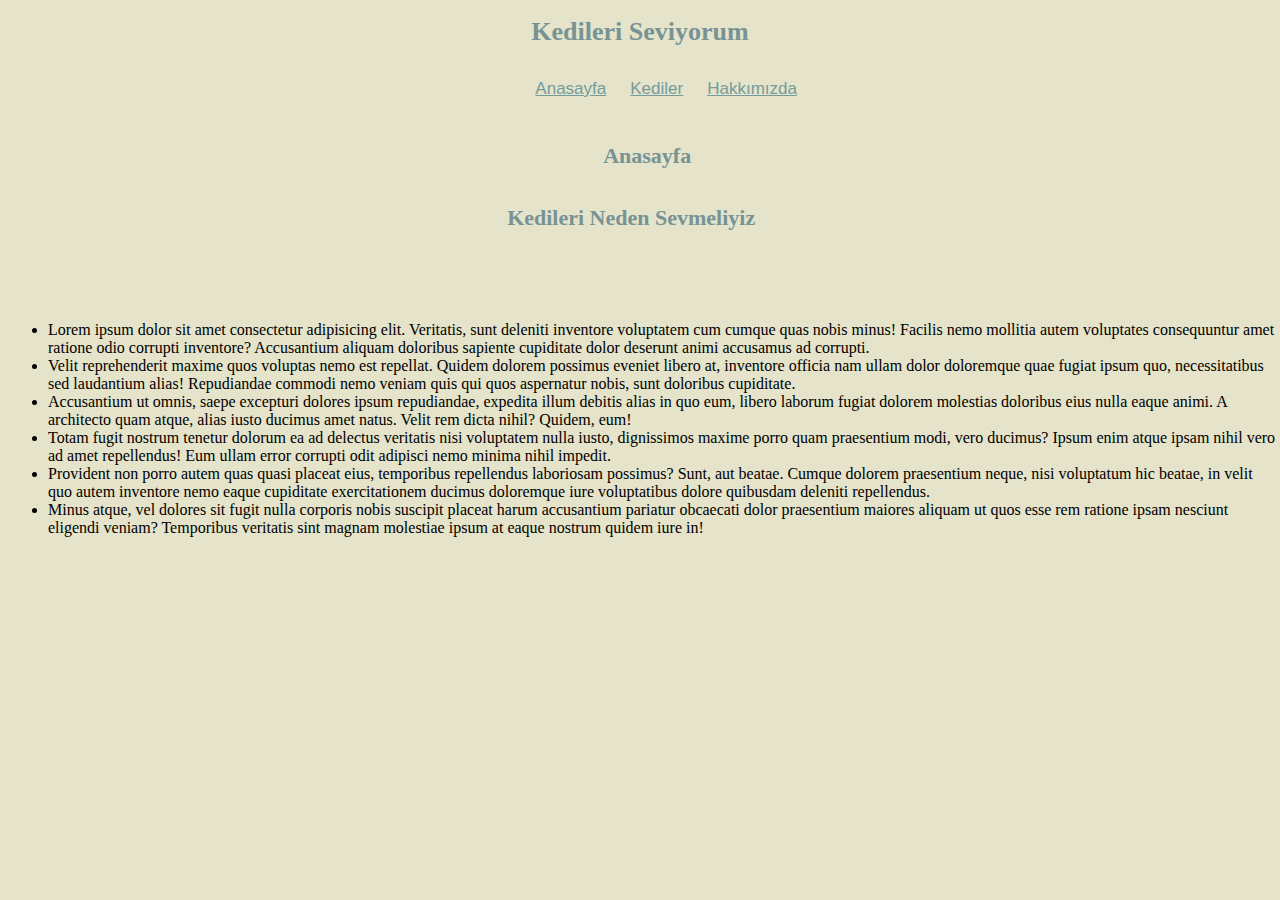
<file: index.html>
<!DOCTYPE html>
<html lang="en">
<head>
    <meta charset="UTF-8">
    <meta http-equiv="X-UA-Compatible" content="IE=edge">
    <meta name="viewport" content="width=device-width, initial-scale=1.0">
    <title>Document</title>
    <link rel="stylesheet" href="style.css" type="text/css">
</head>
<body>
    <h1>Kedileri Seviyorum</h1>
    <div class = "main-container">
        <h2 style = "margin-top:140px;  right: 41%;">Kedileri Neden Sevmeliyiz</h2>
        <ul>
        <li class = "links"> <a class = "main" href = "index.html"> Anasayfa </a> </li>
        <li class = "links"> <a class = "main" href = "cats.html"> Kediler </a> </li>
        <li class = "links"> <a class = "main" href = "about-us.html"> Hakkımızda </a></li>
        </ul>
        </div>
    <h2 class = "cats-h2">Anasayfa</h2>
    <article class="cats-article" style = "margin-top: 180px;">
    <ul>
        <li>Lorem ipsum dolor sit amet consectetur adipisicing elit. Veritatis, sunt deleniti inventore voluptatem cum cumque quas nobis minus! Facilis nemo mollitia autem voluptates consequuntur amet ratione odio corrupti inventore? Accusantium aliquam doloribus sapiente cupiditate dolor deserunt animi accusamus ad corrupti.</li>
        <li>Velit reprehenderit maxime quos voluptas nemo est repellat. Quidem dolorem possimus eveniet libero at, inventore officia nam ullam dolor doloremque quae fugiat ipsum quo, necessitatibus sed laudantium alias! Repudiandae commodi nemo veniam quis qui quos aspernatur nobis, sunt doloribus cupiditate.</li>
        <li>Accusantium ut omnis, saepe excepturi dolores ipsum repudiandae, expedita illum debitis alias in quo eum, libero laborum fugiat dolorem molestias doloribus eius nulla eaque animi. A architecto quam atque, alias iusto ducimus amet natus. Velit rem dicta nihil? Quidem, eum!</li>
        <li>Totam fugit nostrum tenetur dolorum ea ad delectus veritatis nisi voluptatem nulla iusto, dignissimos maxime porro quam praesentium modi, vero ducimus? Ipsum enim atque ipsam nihil vero ad amet repellendus! Eum ullam error corrupti odit adipisci nemo minima nihil impedit.</li>
        <li>Provident non porro autem quas quasi placeat eius, temporibus repellendus laboriosam possimus? Sunt, aut beatae. Cumque dolorem praesentium neque, nisi voluptatum hic beatae, in velit quo autem inventore nemo eaque cupiditate exercitationem ducimus doloremque iure voluptatibus dolore quibusdam deleniti repellendus.</li>
        <li>Minus atque, vel dolores sit fugit nulla corporis nobis suscipit placeat harum accusantium pariatur obcaecati dolor praesentium maiores aliquam ut quos esse rem ratione ipsam nesciunt eligendi veniam? Temporibus veritatis sint magnam molestiae ipsum at eaque nostrum quidem iure in!</li>
    </ul>
    </article>
</body>
</html>
</file>
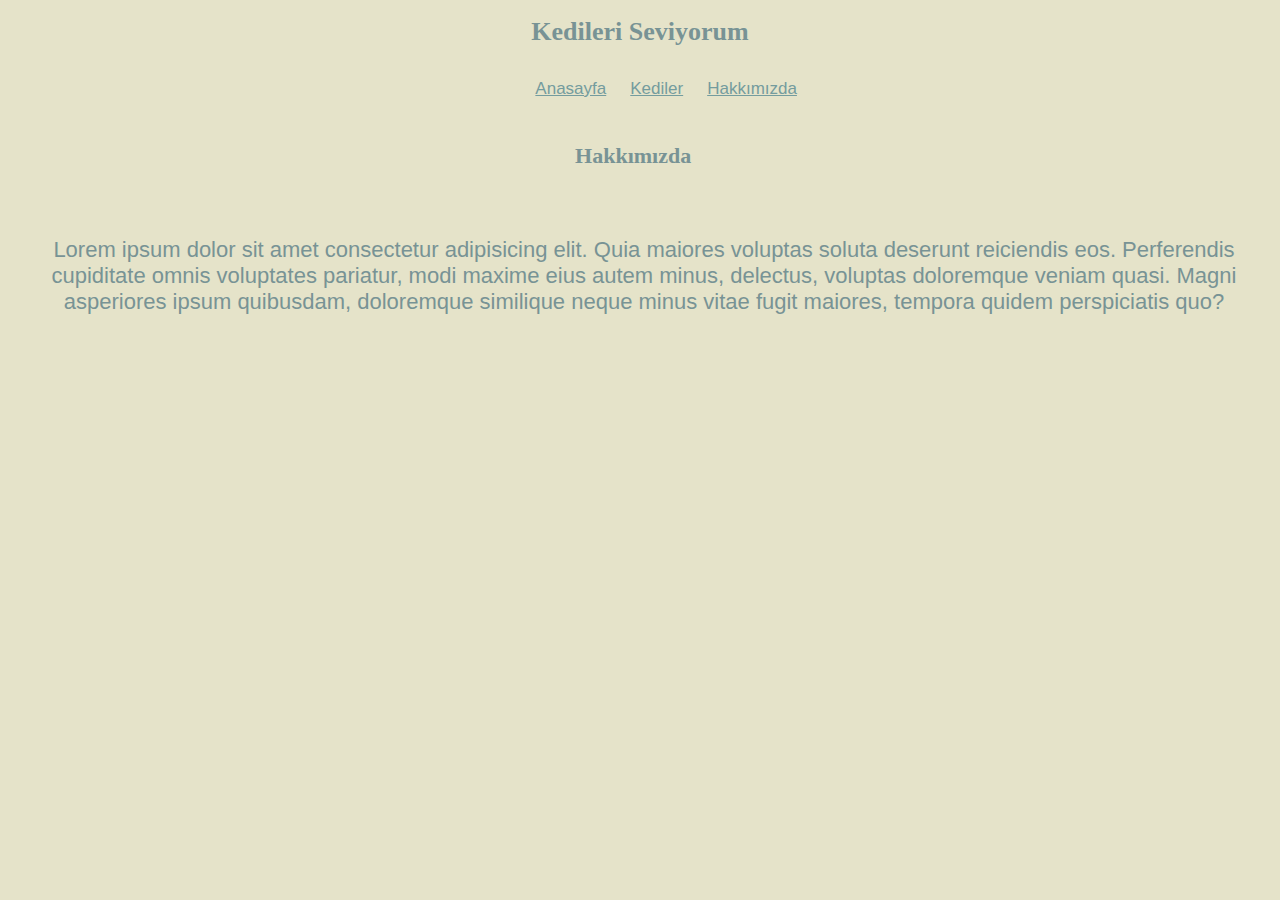
<file: about-us.html>
<!DOCTYPE html>
<html lang="en">
<head>
    <meta charset="UTF-8">
    <meta http-equiv="X-UA-Compatible" content="IE=edge">
    <meta name="viewport" content="width=device-width, initial-scale=1.0">
    <title>Document</title>
    <link rel="stylesheet" href="style.css" type="text/css">
</head>
<body>
    <h1>Kedileri Seviyorum</h1>
    <div class = "main-container">
       
        <ul>
        <li class = "links"> <a class = "main" href = "index.html"> Anasayfa </a> </li>
        <li class = "links"> <a class = "main" href = "cats.html"> Kediler </a> </li>
        <li class = "links"> <a class = "main" href = "about-us.html"> Hakkımızda </a></li>
        </ul>
        </div>
    <h2 class = "cats-h2">Hakkımızda</h2>
    <article class="cats-article">
   <p>Lorem ipsum dolor sit amet consectetur adipisicing elit. Quia maiores voluptas soluta deserunt reiciendis eos. Perferendis cupiditate omnis voluptates pariatur, modi maxime eius autem minus, delectus, voluptas doloremque veniam quasi. Magni asperiores ipsum quibusdam, doloremque similique neque minus vitae fugit maiores, tempora quidem perspiciatis quo?</p>
    </article>
</body>
</html>
</file>
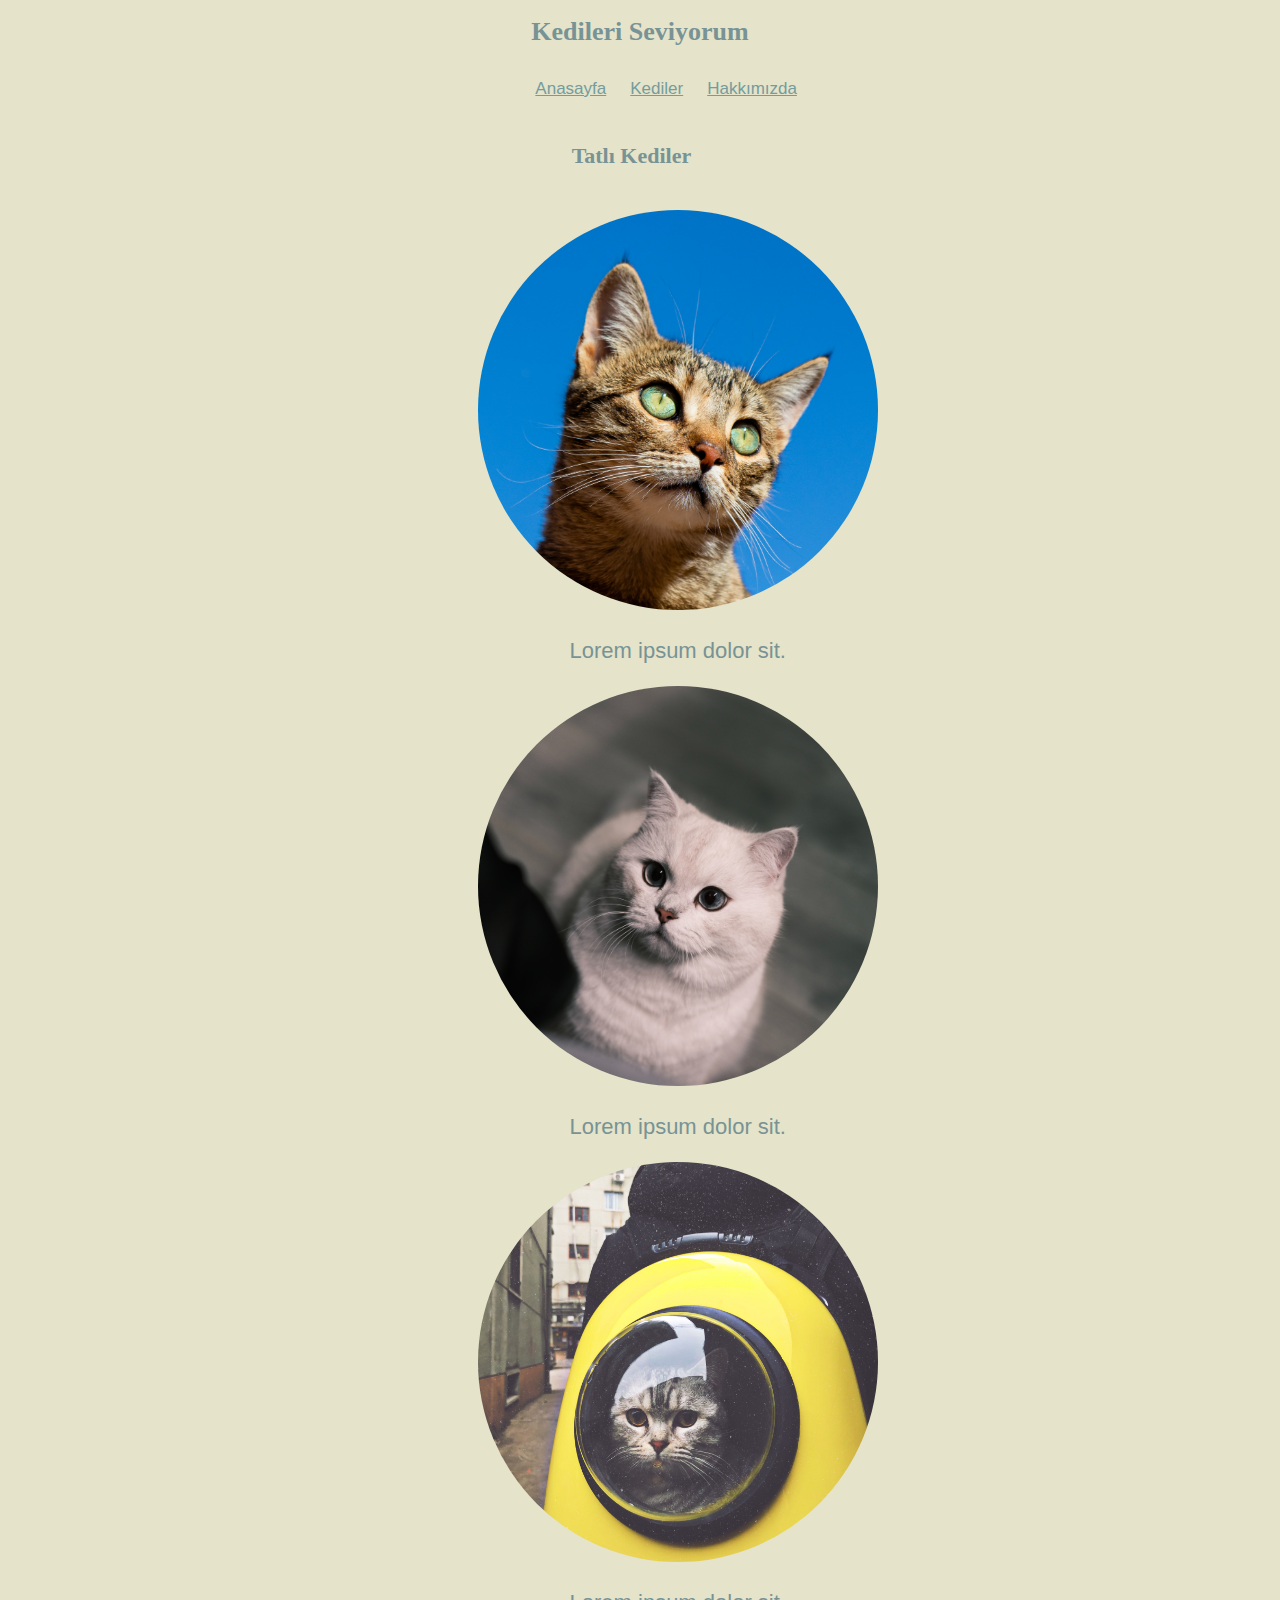
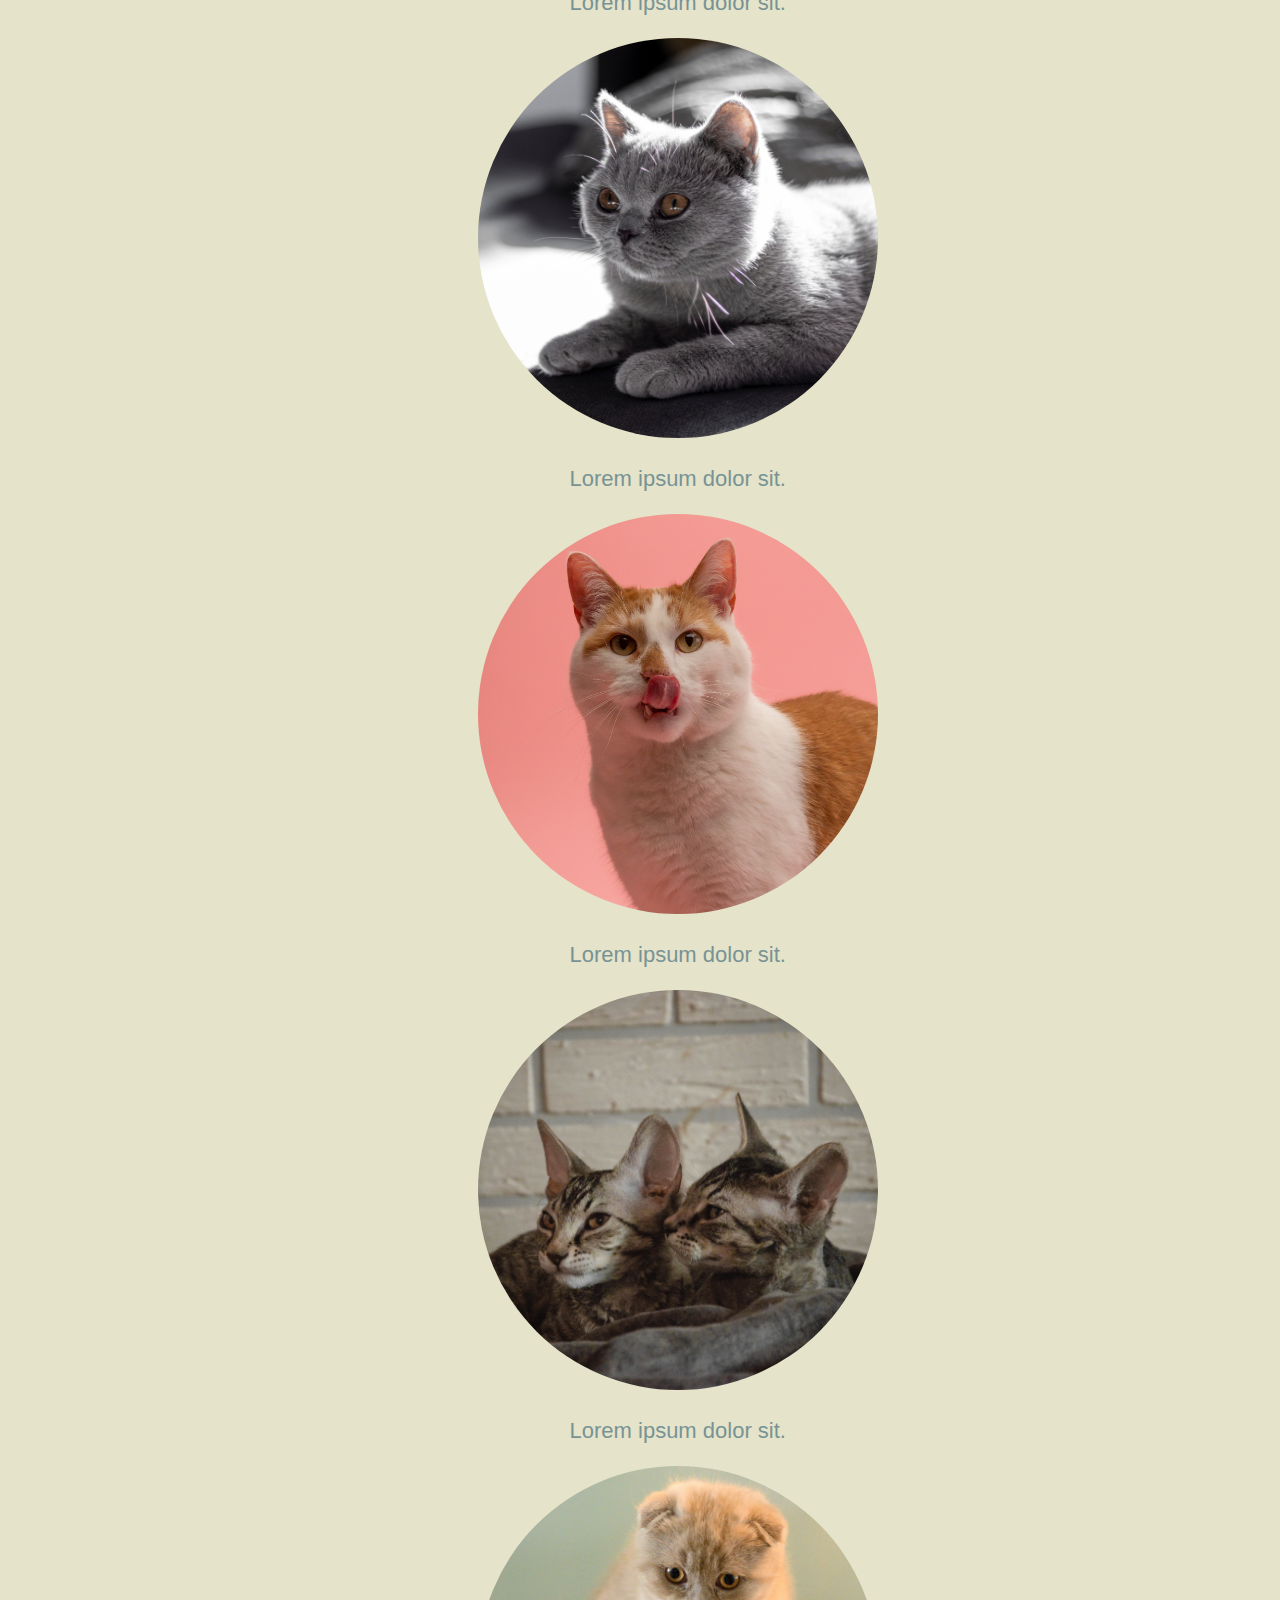
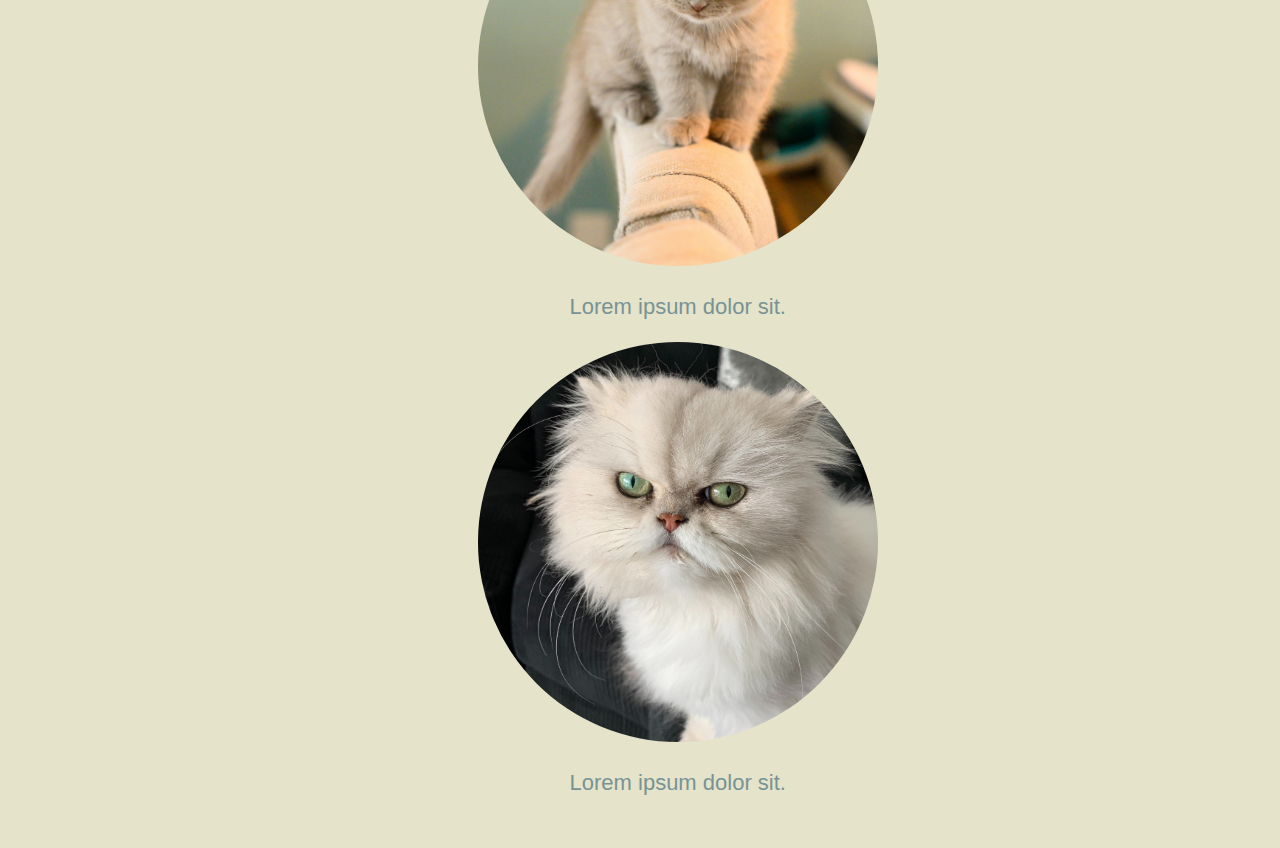
<file: cats.html>
<!DOCTYPE html>
<html lang="en">
<head>
    <meta charset="UTF-8">
    <meta http-equiv="X-UA-Compatible" content="IE=edge">
    <meta name="viewport" content="width=device-width, initial-scale=1.0">
    <title>cats</title>
    <link rel="stylesheet" href="style.css" type="text/css">
</head>
<body>
    
    <h1>Kedileri Seviyorum</h1>
    <div class = "main-container">
    <ul>
    <li class = "links"> <a class = "main" href = "index.html"> Anasayfa </a> </li>
    <li class = "links"> <a class = "main" href = "cats.html"> Kediler </a> </li>
    <li class = "links"> <a class = "main" href = "about-us.html"> Hakkımızda </a></li>
    </ul>
    </div>
    <h2>Tatlı Kediler</h2>
    <figure>
        <img src="./images/cat1.jpg" alt="">
            <p>Lorem ipsum dolor sit.</p>
        </img>
        <img src="./images/cat2.jpg" alt="">
            <p>Lorem ipsum dolor sit.</p>
        </img>
        <img src="./images/cat3.jpg" alt="">
            <p>Lorem ipsum dolor sit.</p>
        </img>
        <img src="./images/cat4.jpg" alt="">
            <p>Lorem ipsum dolor sit.</p>
        </img>
        <img src="./images/cat5.jpg" alt="">
            <p>Lorem ipsum dolor sit.</p>
        </img>
        <img src="images/cat6.jpg" alt="">
            <p>Lorem ipsum dolor sit.
            </p>
        </img>
        <img src="./images/cat7.jpg" alt="">
            <p>Lorem ipsum dolor sit.</p>
        </img>
        <img src="./images/cat8.jpg" alt="">
            <p>Lorem ipsum dolor sit.</p>
        </img>
    </figure>
</body>
</html>
</file>
<file: style.css>
body {
    background-color: rgb(229, 227, 201);
}
h1 {
   color:rgb(120, 147, 149);
   position: relative;
   font-size: 26px;
   display: flex;
   justify-content: center;
   align-items: center;
}
.links {
  display: inline-block;
  font-family: arial;
  font-size: 17px;
  text-align: center;
  left:39%;
  margin: 10px;
  padding-top: 4px;
  position:relative;
}

a {
    color:rgb(116, 156, 158);
}

h2{
   display: inline-block;
   right: 46%;
   color:rgb(120, 147, 149);
   position: absolute;
   font-size: 22px;
}

figure{
   margin-top: 85px;
   display: inline-block;
   left: 34%;
   color:rgb(120, 147, 149);
   position: relative;
   font-size: 22px;
}
img {
    width: 400px;
    height: 400px;
    border-radius: 50%;
}

p{
   color:rgb(120, 147, 149);
   font-size: 22px;
   font-family: arial;
   text-align: center;
}

.cats-article{
    margin-top: 90px;
    position: absolute;
    display: flex;
    align-items: center;
}
</file>
